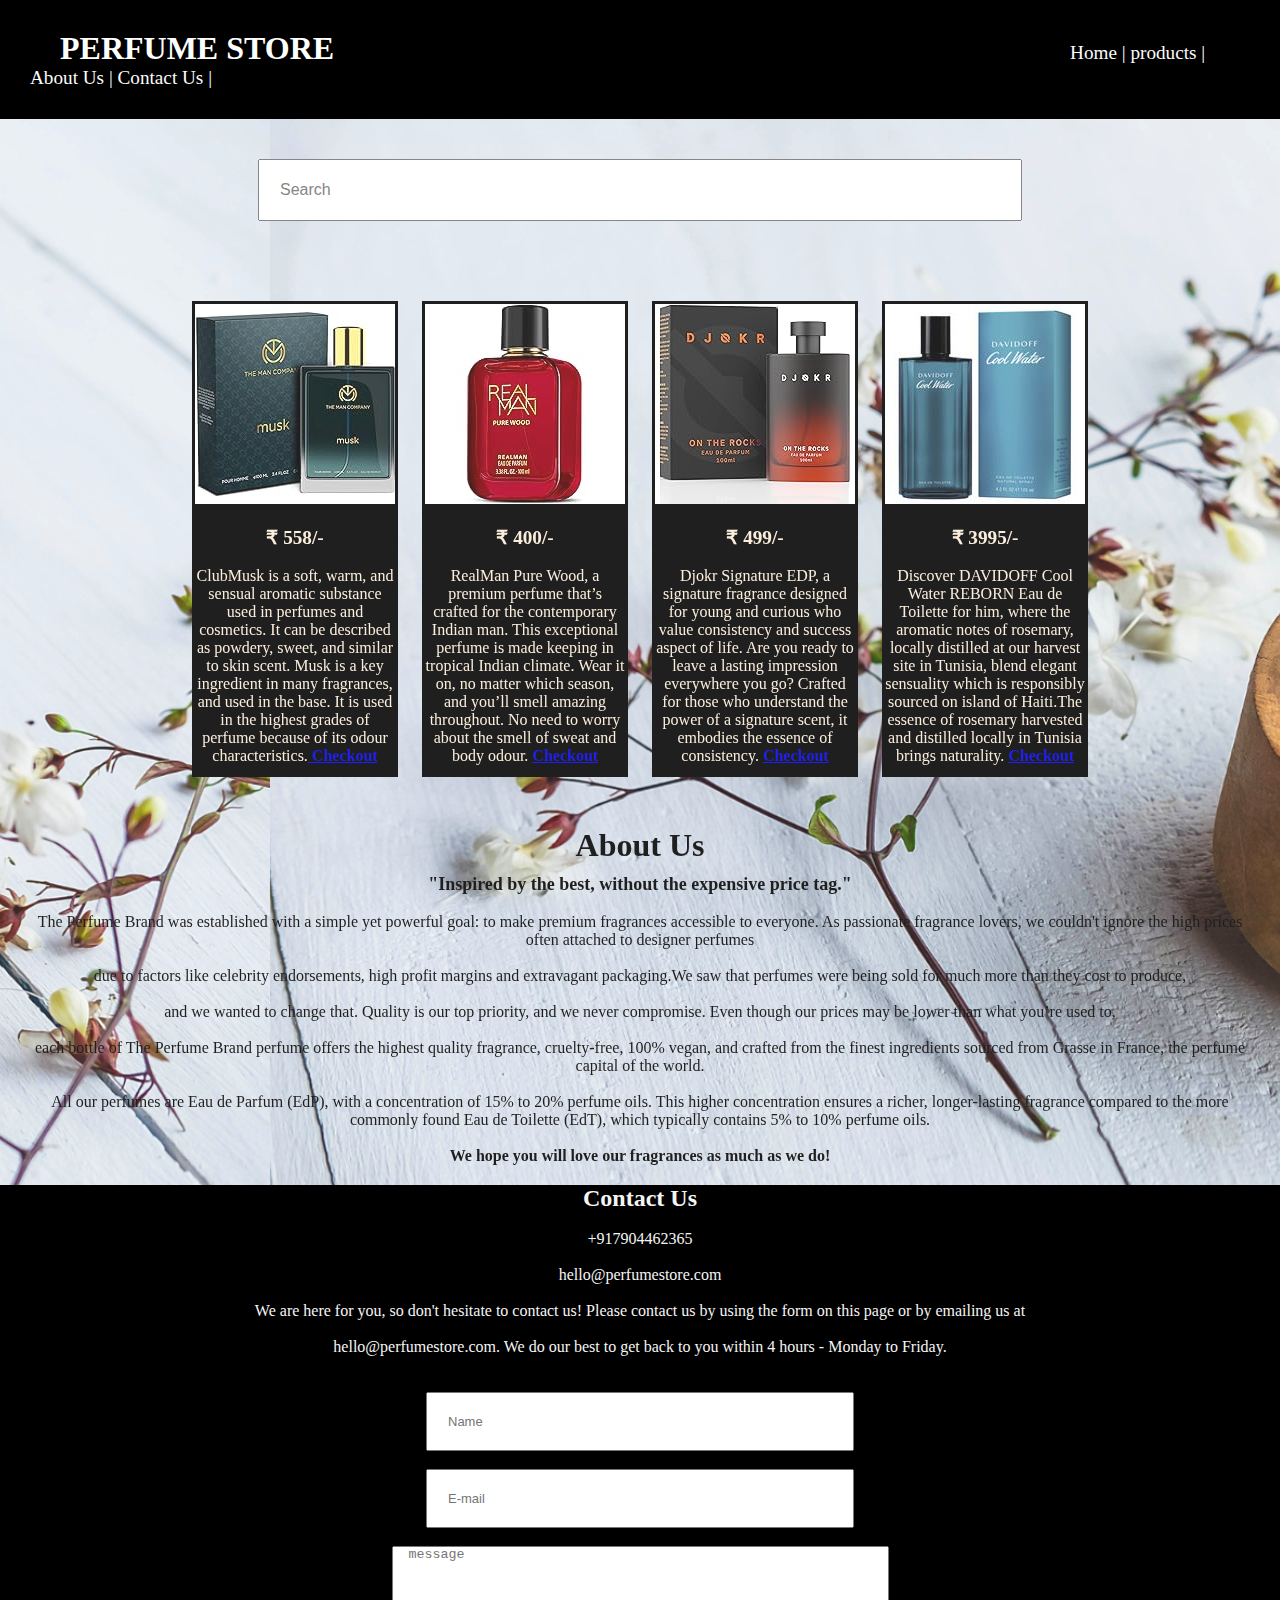
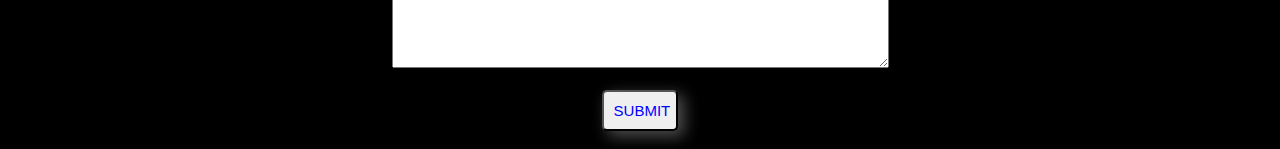
<file: index.html>
<!DOCTYPE html>
<head>
  
    <title>Perfumy</title>
    <link rel="icon" href="spray-bottle.png">
    <link rel="stylesheet" href="style.css">
</head>

<body>
    <div class="header">
<nav>
    <h1 style="margin-left: 30px;"><b>PERFUME STORE</b></h1>
    <ul>
        <li>Home |</li>
        <li>products |</li>
        <li>About Us |</li>
        <li>Contact Us |</li>
    </ul>
</nav>

    </div>

    <div class="bg">
    
    <div class="searchbar">
        <input type="text"  placeholder="Search">
    </div>



    <div class="products">

        <div class="perfume1">
    <img src="perfumes.jpg">
    <p class="one"> <br> <b style="font-size: larger;">₹ 558/-</b> <br><br> ClubMusk is a soft, warm, and sensual aromatic substance used in perfumes and cosmetics. It can be described as powdery, sweet, and similar to skin scent. Musk is a key ingredient in many fragrances, and used in the base. It is used in the highest grades of perfume because of its odour characteristics.<strong style="font-size:medium;"><a href="https://www.myntra.com/perfume/the+man+company/the-man-company-musk-edp-for-men---100-ml/14987784/buy?utm_source=dms_google&utm_medium=pmax_cpc&utm_campaign=dms_google_pmax_cpc_Myntra_SOK_KPI_Traffic_New&keyword=&matchtype=&target=&placement=&gad_source=1&gclid=Cj0KCQiAhbi8BhDIARIsAJLOludyxMvqZtqFKdCAYqKfTr9vVZTTzjBDumhOcH3fk0ZT2SyrMvXpKAoaAtzYEALw_wcB"> Checkout</a></strong></p>
        </div>

    <div class="perfume2">
            <img src="realman.jpg">
    <p class="two"> <br> <b style="font-size: larger;"> ₹ 400/-</b> <br><br> RealMan Pure Wood, a premium perfume that’s crafted for the contemporary Indian man. This exceptional perfume is made keeping in tropical Indian climate. Wear it on, no matter which season, and you’ll smell amazing throughout. No need to worry about the smell of sweat and body odour. <strong style="font-size: medium;"><a href="https://www.flipkart.com/realman-pure-wood-100-ml-eau-de-parfum/p/itm4d1259ebcc899?pid=PERGG7BFNNZ4XEYB&lid=LSTPERGG7BFNNZ4XEYBMD2SVO&marketplace=FLIPKART&cmpid=content_perfume_21668831434_x_8965229628_gmc_pla&tgi=sem,1,G,11214002,x,,,,,,,c,,,,,,,&&cmpid=content_21668831434_gmc_pla&gad_source=1&gclid=Cj0KCQiAhbi8BhDIARIsAJLOlud4mgm4d50AEAPjgDLBy8SymGGYR4xDvB4O_nCwFqqa_RaF4nvyzVUaAhk6EALw_wcB">  Checkout</strong></a></p> 
        </div>
      
        <div class="perfume3">
            <img src="Djokr.jpg">
    <p class="three"><br> <b style="font-size: larger;"> ₹ 499/-</b> <br><br>Djokr Signature EDP, a signature fragrance designed for young and curious who value consistency and success aspect of life. Are you ready to leave a lasting impression everywhere you go? 

        Crafted for those who understand the power of a signature scent, it embodies the essence of consistency.<strong style="font-size: medium;"> <a href="https://www.amazon.in/Djokr-Perfume-Premium-Lasting-Fragrance/dp/B0CKLNMHKW/ref=asc_df_B0CKLNMHKW/?tag=googleshopdes-21&linkCode=df0&hvadid=709857154068&hvpos=&hvnetw=g&hvrand=3944016011204868668&hvpone=&hvptwo=&hvqmt=&hvdev=c&hvdvcmdl=&hvlocint=&hvlocphy=9061971&hvtargid=pla-2263191981086&psc=1&mcid=58766ef3fbe436aebc224672a4590b8d&gad_source=1"> Checkout</strong></a> </p>
        </div>

        <div class="perfume4">
            <img src="coolwater.jpg">
    <p class="four"> <br> <b style="font-size: larger;"> ₹ 3995/-</b> <br><br>Discover DAVIDOFF Cool Water REBORN Eau de Toilette for him, where the aromatic notes of rosemary, locally distilled at our harvest site in Tunisia, blend elegant sensuality which is responsibly sourced on island of Haiti.The essence of rosemary harvested and distilled locally in Tunisia brings naturality. <strong style="font-size:medium;"> <a href="https://www.amazon.in/Davidoff-Cool-Water-Parfum-50ml/dp/B09G25ZJV4?source=ps-sl-shoppingads-lpcontext&ref_=fplfs&psc=1&smid=A15APWRK6P7LBV&gQT=1">Checkout</strong> </a><p>
        </div>

    </div>

    <div class="about">
        <h1 style="color:black;">About Us</h1>
        <p class="five"><strong style="font-size: large; color: rgb(0, 0, 0);">"Inspired by the best, without the expensive price tag."</strong> <br><br> The Perfume Brand was established with a simple yet powerful goal: to make premium fragrances accessible to everyone. As passionate fragrance lovers, we couldn't ignore the high prices often attached to designer perfumes <br> <br>due to factors like celebrity endorsements, high profit margins and extravagant packaging.We saw that perfumes were being sold for much more than they cost to produce,<br> <br>and we wanted to change that.

            Quality is our top priority, and we never compromise. Even though our prices may be lower than what you’re used to, <br><br>each bottle of The Perfume Brand perfume offers the highest quality fragrance, cruelty-free, 100% vegan, and crafted from the finest ingredients sourced from Grasse in France, the perfume capital of the world.<br><br>All our perfumes are Eau de Parfum (EdP), with a concentration of 15% to 20% perfume oils. This higher concentration ensures a richer, longer-lasting fragrance compared to the more commonly found Eau de Toilette (EdT), which typically contains 5% to 10% perfume oils.<br><br><strong>We hope you will love our fragrances as much as we do!</strong>
            
            </p>

        </div>

    </div>
    
    <div class="contact">
        <h2>Contact Us</h2><br>
        <p>+917904462365</p><br>
        <p>hello@perfumestore.com</p><br>


       <p class="six"> We are here for you, so don't hesitate to contact us! Please contact us by using the form on this page or by emailing us at<br><br> hello@perfumestore.com. We do our best to get back to you within 4 hours - Monday to Friday.</p>
 <br><br>
        
        <input type="text" placeholder="Name" name="name" style="height:2%; width: 30%; font-size: small;"><br><br>
        <input type="email" placeholder="E-mail" name="email"style="height:2%; width: 30%; font-size: small;"><br><br>
        <textarea placeholder="  message" rows="8" cols="60"></textarea><br><br>
    <button class="last-btn">SUBMIT</button>

        <br><br>


    </div>
    </div>


</body>
</html>
</file>
<file: style.css>
*{
    margin: 0%;
    padding: 0%;
}
nav{
    
    background-color: black;
    color: white;
    padding: 30px;
}

h1,ul,li{
 display: inline;
}
ul{
    margin-left: 60%;
    font-weight: 500;
    font-size: larger;
    
}
li{
    color: rgb(252, 252, 252);
    cursor: pointer;
}
li:hover{
    color: rgb(251, 46, 0);
    }

input{
    width: 60%;
    height: 10%;
    padding: 20px;
    font-size: medium;
}
.searchbar{
    padding: 40px;
    text-align: center;
}
.perfume1{
border-style: solid;
border-color: black;
border-width:3px;
display: inline-block;
width:200px;
height: 470px;
background-color: black;
color: antiquewhite;
}

.perfume2,.perfume3,.perfume4{
    border-style: solid;
border-color: black;
border-width:3px;
display: inline-block;
height: 470px;
width: 200px;
margin-left: 20px;
background-color: black;
color: antiquewhite;
}



.products{
    text-align: center;
    cursor: pointer;
    padding: 40px;
}

.perfume1:hover,.perfume2:hover,.perfume3:hover,.perfume4:hover{
    background-color: whitesmoke;
    color: black;

}

.about{
    text-align: center;
    padding: 10px;

}
.five{
    padding: 10px;
}
.contact{
    text-align: center;
    background-color: black;
    color: whitesmoke;
}

.last-btn{
    display: inline-block;
    padding: 10px;
    font-size: 15px;
    cursor: pointer; 
    border-radius: 5px;
    width: 6%;
    height: 5%;
    color: blue;
    text-align: center;
    box-shadow: 6px 5px 15px 0.5px rgba(255,255,255,0.3);

}

.last-btn:hover{
    background-color:black;
    color: aliceblue;
   
}

.last:active{
    transform: scale(0.98);
}


.bg{
    background: url(3.png);
    background-size: cover;
    opacity: 0.88;
    background-position: 270px;
}
</file>
